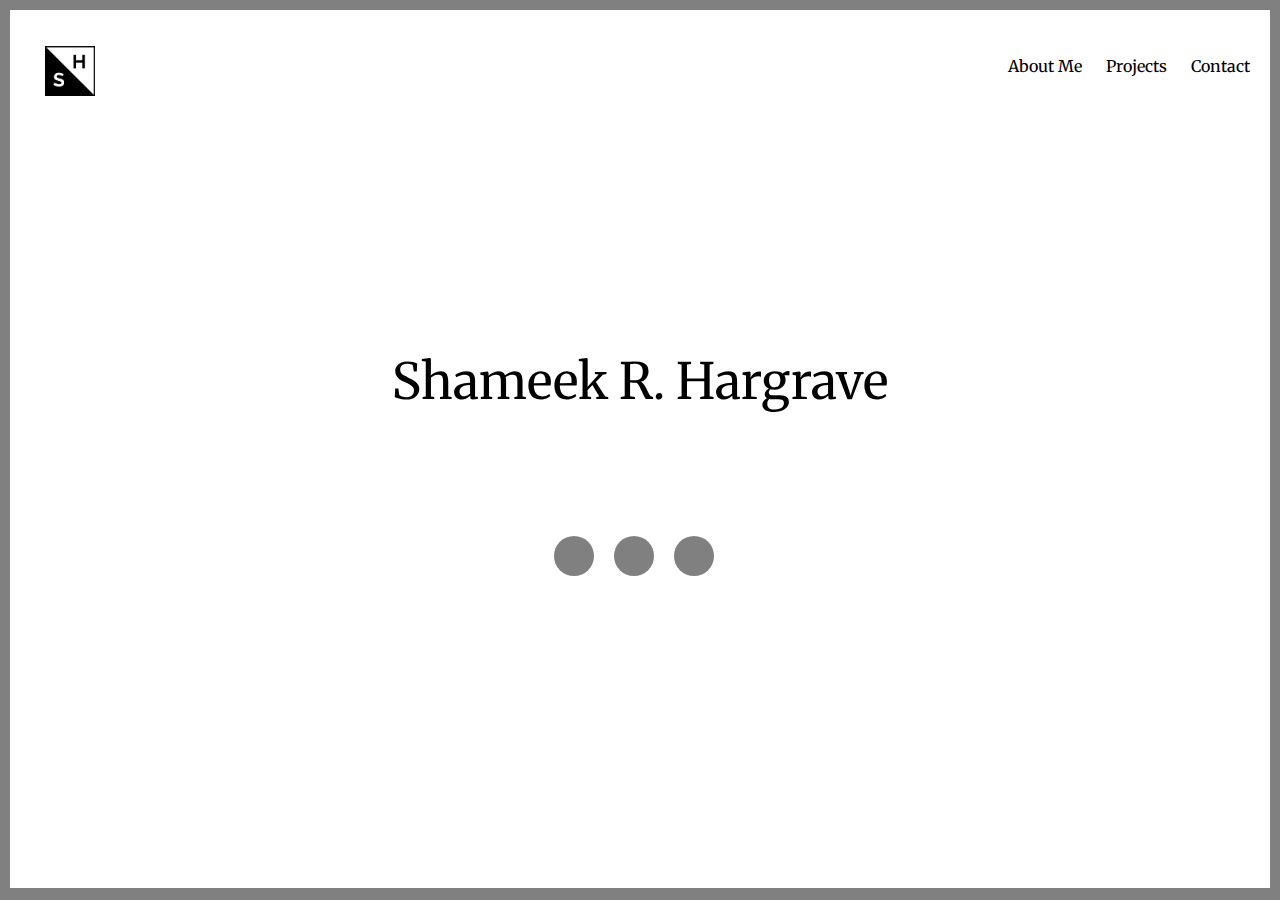
<file: index.html>
<!DOCTYPE html>
<html lang="en">

<head>
    <!-- Global site tag (gtag.js) - Google Analytics -->
    <script async src="https://www.googletagmanager.com/gtag/js?id=G-2EZCP3NKKQ"></script>
    <script>
    window.dataLayer = window.dataLayer || [];
    function gtag(){dataLayer.push(arguments);}
    gtag('js', new Date());

    gtag('config', 'G-2EZCP3NKKQ');
    </script>
    <meta charset="UTF-8">
    <meta name="viewport" content="width=device-width, initial-scale=1.0">
    <meta http-equiv="X-UA-Compatible" content="ie=edge">
    <link rel="shortcut icon" href="SH.jpg" type="image/png">
    <link rel="stylesheet" href="indexStyle.css">
    <link href="https://fonts.googleapis.com/css?family=Merriweather" rel="stylesheet">
    <link rel="stylesheet" href="https://use.fontawesome.com/releases/v5.2.0/css/all.css" integrity="sha384-hWVjflwFxL6sNzntih27bfxkr27PmbbK/iSvJ+a4+0owXq79v+lsFkW54bOGbiDQ"
        crossorigin="anonymous">
    <script src="JavaScript Files\typed.js"></script>
    <script src = "script.js" defer></script>
    <title>Shameek Hargrave</title>
</head>

<body>
    <div id="p1">
        <!--NavBar-->
        <div id = "navBar">
            <ul class="nav">
                <a href="index.html">
                    <img src="SH.jpg" class="logo_size" alt="Failed to Load">
                </a>
                <li>
                    <a href="aboutMe.html">About Me</a>
                </li>
                <li>
                    <a href="projects.html">Projects</a>
                </li>
                <li>
                    <a href="contact.html">Contact</a>
                </li>
            </ul>
        </div>
        <!--Typing effect strings-->
        <div id="typed-strings">
            <p>Shameek R. Hargrave</p>
            <p>Student</p>
            <p>Web Developer</p>
            <p>Innovator</p>
            <p>Shameek R. Hargrave</p>
        </div>
        <!--Typing Effect-->
        <div class="opening_font">
            <span id="typed"></span>
        </div>
        <div id = "sButtons">
        <ul class="social_button">
            <li>
                <a href="https://www.linkedin.com/in/shameek-hargrave/" class="button_code" target="_blank">
                    <i class="fab fa-linkedin-in"></i>
                </a>
            </li>
            <li>
                <a href="https://github.com/shameekASC5" class="button_code" target="_blank">
                    <i class="fab fa-github"></i>
                </a>
            </li>
            <li>
                <a href="https://twitter.com/Shameek02" class="button_code" target="_blank">
                    <i class="fab fa-twitter"></i>
                </a>
            </li>
        </ul>

        </div>
    </div>

</body>
</html>
</file>
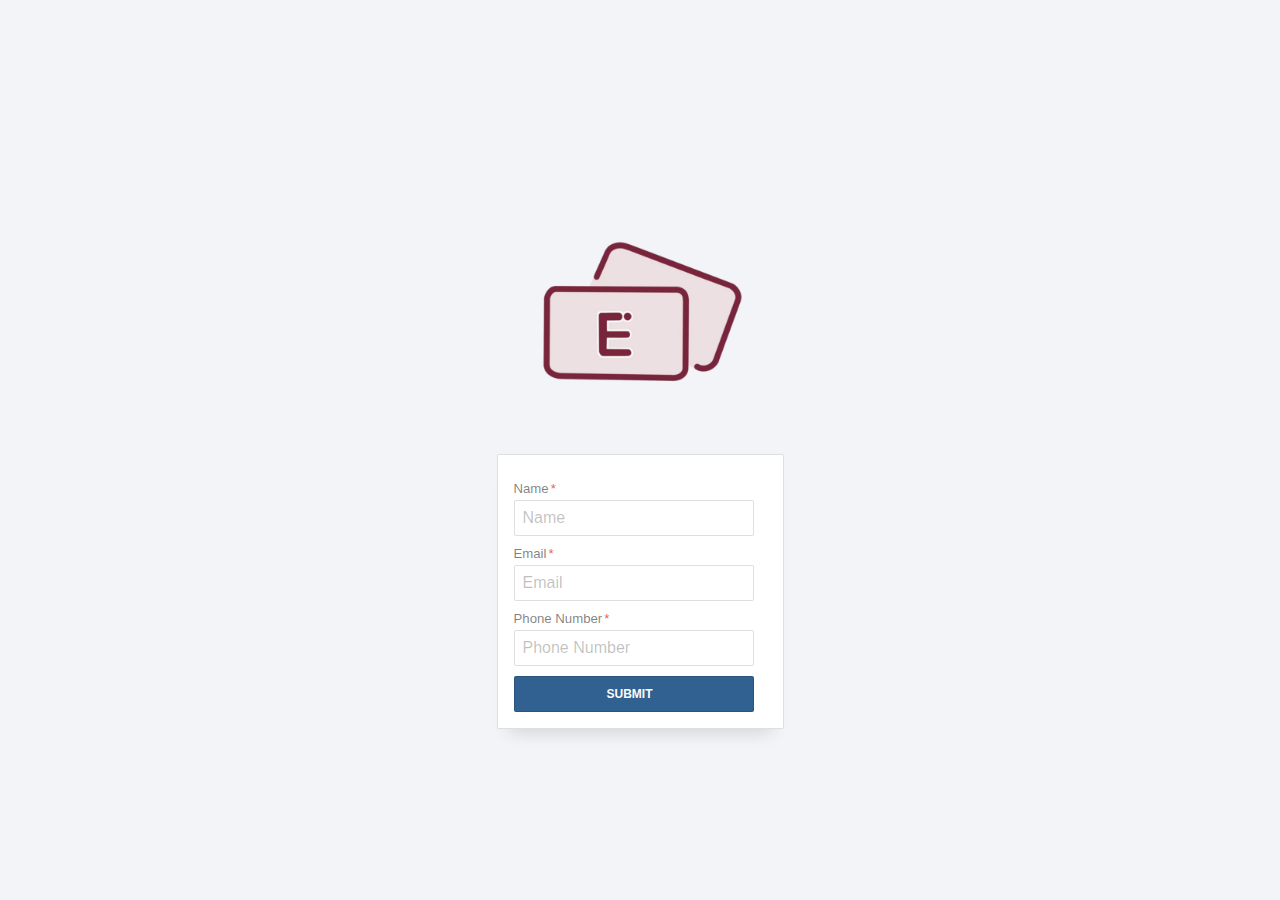
<file: easySplit/index.html>
<!DOCTYPE html>
<html>
<head>
    <meta charset="utf-8" />
    <meta http-equiv="X-UA-Compatible" content="IE=edge">
    <link rel="shortcut icon" href="logo.png" type="image/png">
    <title>Join My Group!</title>
    <meta name="viewport" content="width=device-width, initial-scale=1">
    <link href="https://fonts.googleapis.com/css?family=Merriweather" rel="stylesheet">
    <link rel="stylesheet" type="text/css" media="screen" href="style.css" />
    <script src="script.js"></script>
</head>
<body>
   <div id="main_container">
      <img src="logo.png" class="logo_size" alt="Failed to Load">
      <form method="post" action="#" onsubmit="javascript: findUUID()" id="login-form" class="login-form" autocomplete="off" role="main">
         <h1 class="a11y-hidden">New User in Group Form</h1>
         <div>
            <label class="label-name">
              <input type="name" class="text" name="name" placeholder="Name" tabindex="1" required />
              <span class="required">Name</span>
            </label>
          </div>
         <div>
           <label class="label-email">
             <input type="email" class="text" name="email" placeholder="Email" tabindex="1" required />
             <span class="required">Email</span>
           </label>
         </div>
         <!-- <input type="checkbox" name="show-password" class="show-password a11y-hidden" id="show-password" tabindex="3" />
         <label class="label-show-password" for="show-password">
           <span>Show Password</span>
         </label> -->
         <div>
           <label class="label-phone">
             <input type="text" class="text" name="phone" placeholder="Phone Number" tabindex="2" required />
             <span class="required">Phone Number</span>
           </label>
         </div>
         <input type="submit" value="Submit" />

       </form>
   </div>

</body>
</html>
</file>
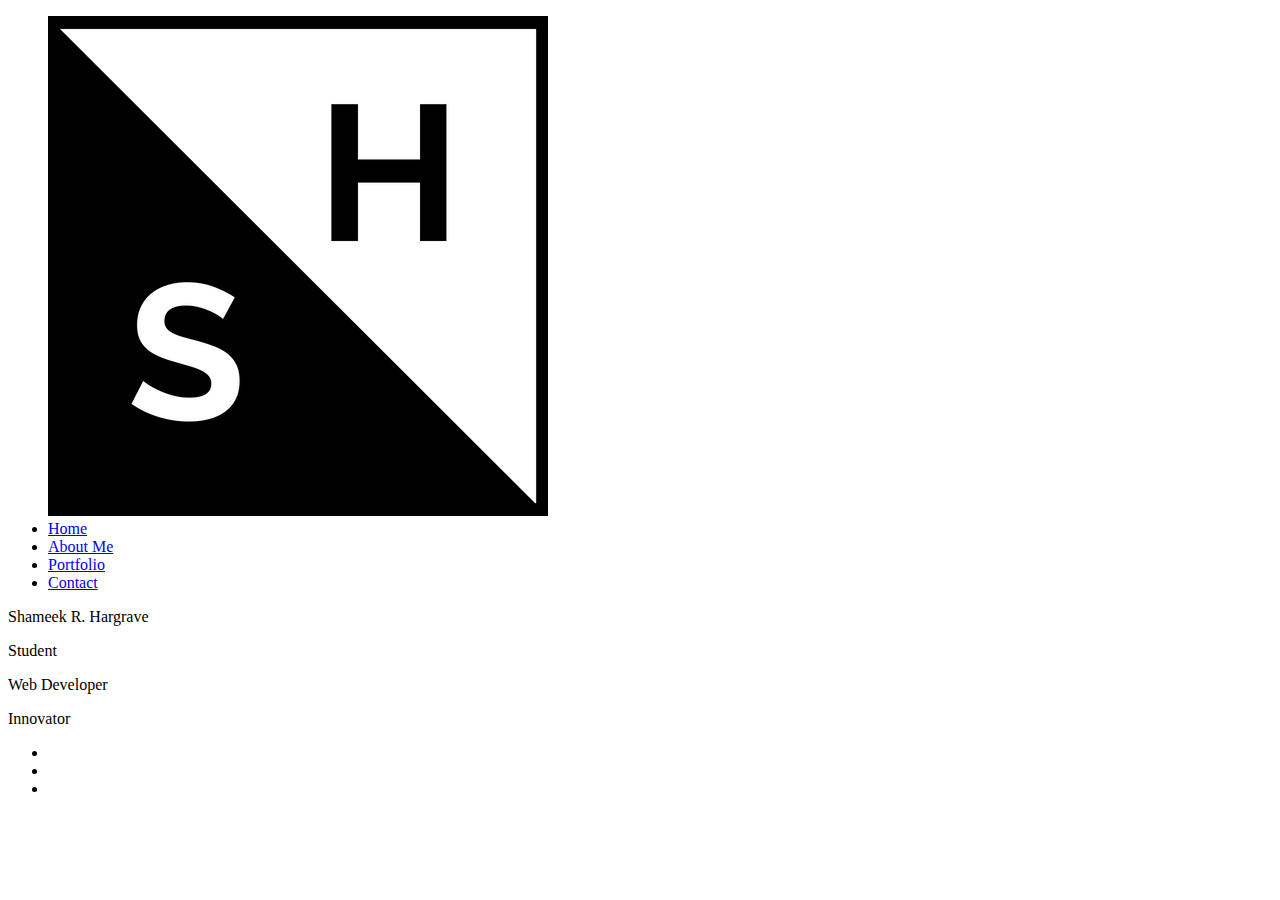
<file: Html Files/index.html>
<!DOCTYPE html>
<html lang="en">
<head>
    <meta charset="UTF-8">
    <meta name="viewport" content="width=device-width, initial-scale=1.0">
    <meta http-equiv="X-UA-Compatible" content="ie=edge">
    <link rel="shortcut icon" href="SH.jpg" type="image/png">
    <link rel="stylesheet" href="C:\Users\ASC Student\Desktop\shameek\GitHub Repositories\personalWebsite\Css files\style.css">
    <link href="https://fonts.googleapis.com/css?family=Merriweather" rel="stylesheet">
    <link rel="stylesheet" href="https://use.fontawesome.com/releases/v5.2.0/css/all.css" integrity="sha384-hWVjflwFxL6sNzntih27bfxkr27PmbbK/iSvJ+a4+0owXq79v+lsFkW54bOGbiDQ" crossorigin="anonymous">
    <script src = "C:\Users\ASC Student\Desktop\shameek\GitHub Repositories\personalWebsite\JavaScript Files\typed.js"></script>
    <title>Shameek Hargrave</title>
</head>
<body>
    <div id = "p1">
        <!--NavBar-->
        <div>
        <ul class = "nav">
            <a href = "#p1">
                <img src= "SH.jpg" class = "logo_size" alt="Failed to Load">
            </a>
            <li><a href = "index.html">Home</a></li>
            <li><a href = "aboutMe.html">About Me</a></li>
            <li><a href = "portfolio.html">Portfolio</a></li>
            <li><a href = "contact.html">Contact</a></li>
        </ul>
        </div>
        <!--Typing effect strings-->
        <div id="typed-strings">
            <p>Shameek R. Hargrave</p>
            <p>Student</p>
            <p>Web Developer</p>
            <p>Innovator</p>
        </div>
        <!--Typing Effect-->
    <div class = "opening_font">
    <span id="typed"></span>
    </div>
        <script>
            var typed = new Typed('#typed', {
                stringsElement: '#typed-strings',
                backSpeed: 40,
                typeSpeed: 40,
                loop: true,
                showCursor: false
            });
        </script>
        <ul class = "social_button">
        <li><a href = "https://www.linkedin.com/in/shameek-hargrave/" class = "button_code" target = "_blank"><i class="fab fa-linkedin-in"></i></a></li>
        <li><a href = "https://github.com/shameekASC5" class = "button_code" target = "_blank"><i class="fab fa-github"></i></a></li>
        <li><a href = "https://twitter.com/Shameek02" class = "button_code" target = "_blank"><i class="fab fa-twitter"></i></a></li>
        </ul>
    </div>
</body>
</html>
</file>
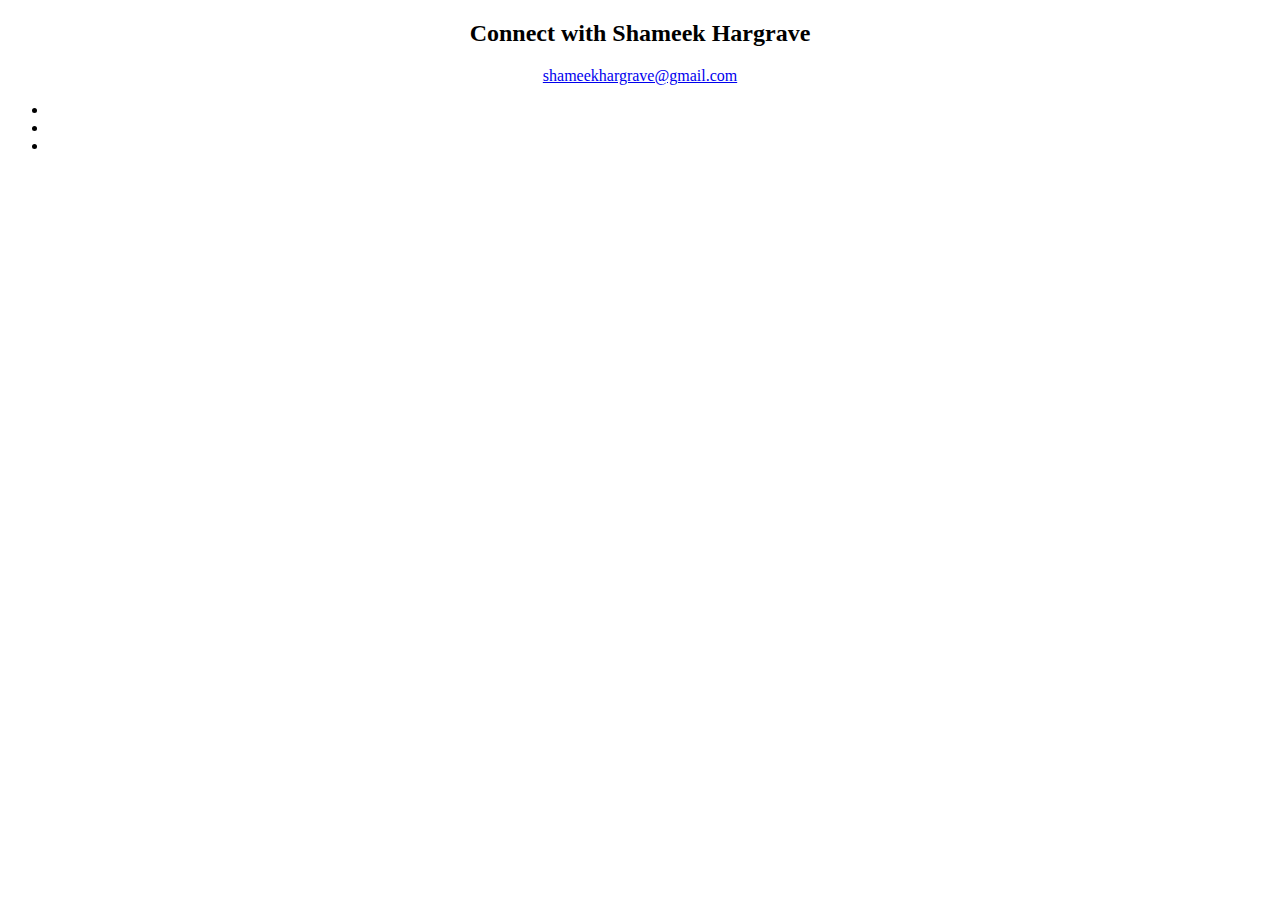
<file: contact.html>
<!DOCTYPE html>
<html lang="en">
<head>
    <meta charset="UTF-8">
    <meta name="viewport" content="width=device-width, initial-scale=1.0">
    <meta http-equiv="X-UA-Compatible" content="ie=edge">
    <link rel="shortcut icon" href="SH.jpg" type="image/png">
    <link href="https://fonts.googleapis.com/css?family=Merriweather" rel="stylesheet">
    <link rel="stylesheet" href="https://use.fontawesome.com/releases/v5.2.0/css/all.css" integrity="sha384-hWVjflwFxL6sNzntih27bfxkr27PmbbK/iSvJ+a4+0owXq79v+lsFkW54bOGbiDQ" crossorigin="anonymous">
    <link rel="stylesheet" href="C:\Users\ASC Student\Desktop\shameek\GitHub Repositories\personalWebsite\Css files\contactStyle.css">
    <link rel="stylesheet" href="https://use.fontawesome.com/releases/v5.2.0/css/all.css" integrity="sha384-hWVjflwFxL6sNzntih27bfxkr27PmbbK/iSvJ+a4+0owXq79v+lsFkW54bOGbiDQ" crossorigin="anonymous">
    <title>Shameek Hargrave</title>
</head>
<body>
    <center>
        <h2 class = "text_style">Connect with Shameek Hargrave</h2>
        <a href = "mailto:shameekhargrave@gmail.com">shameekhargrave@gmail.com</a>
    </center>
    <ul class = "social_button">
            <li><a href = "https://www.linkedin.com/in/shameek-hargrave/" class = "button_code" target = "_blank"><i class="fab fa-linkedin-in LI"></i></a></li>
            <li><a href = "https://github.com/shameekASC5" class = "button_code" target = "_blank"><i class="fab fa-github GH"></i></a></li>
            <li><a href = "https://twitter.com/Shameek02" class = "button_code" target = "_blank"><i class="fab fa-twitter TR"></i></a></li>
            </ul>

    
</body>
</html>
</file>
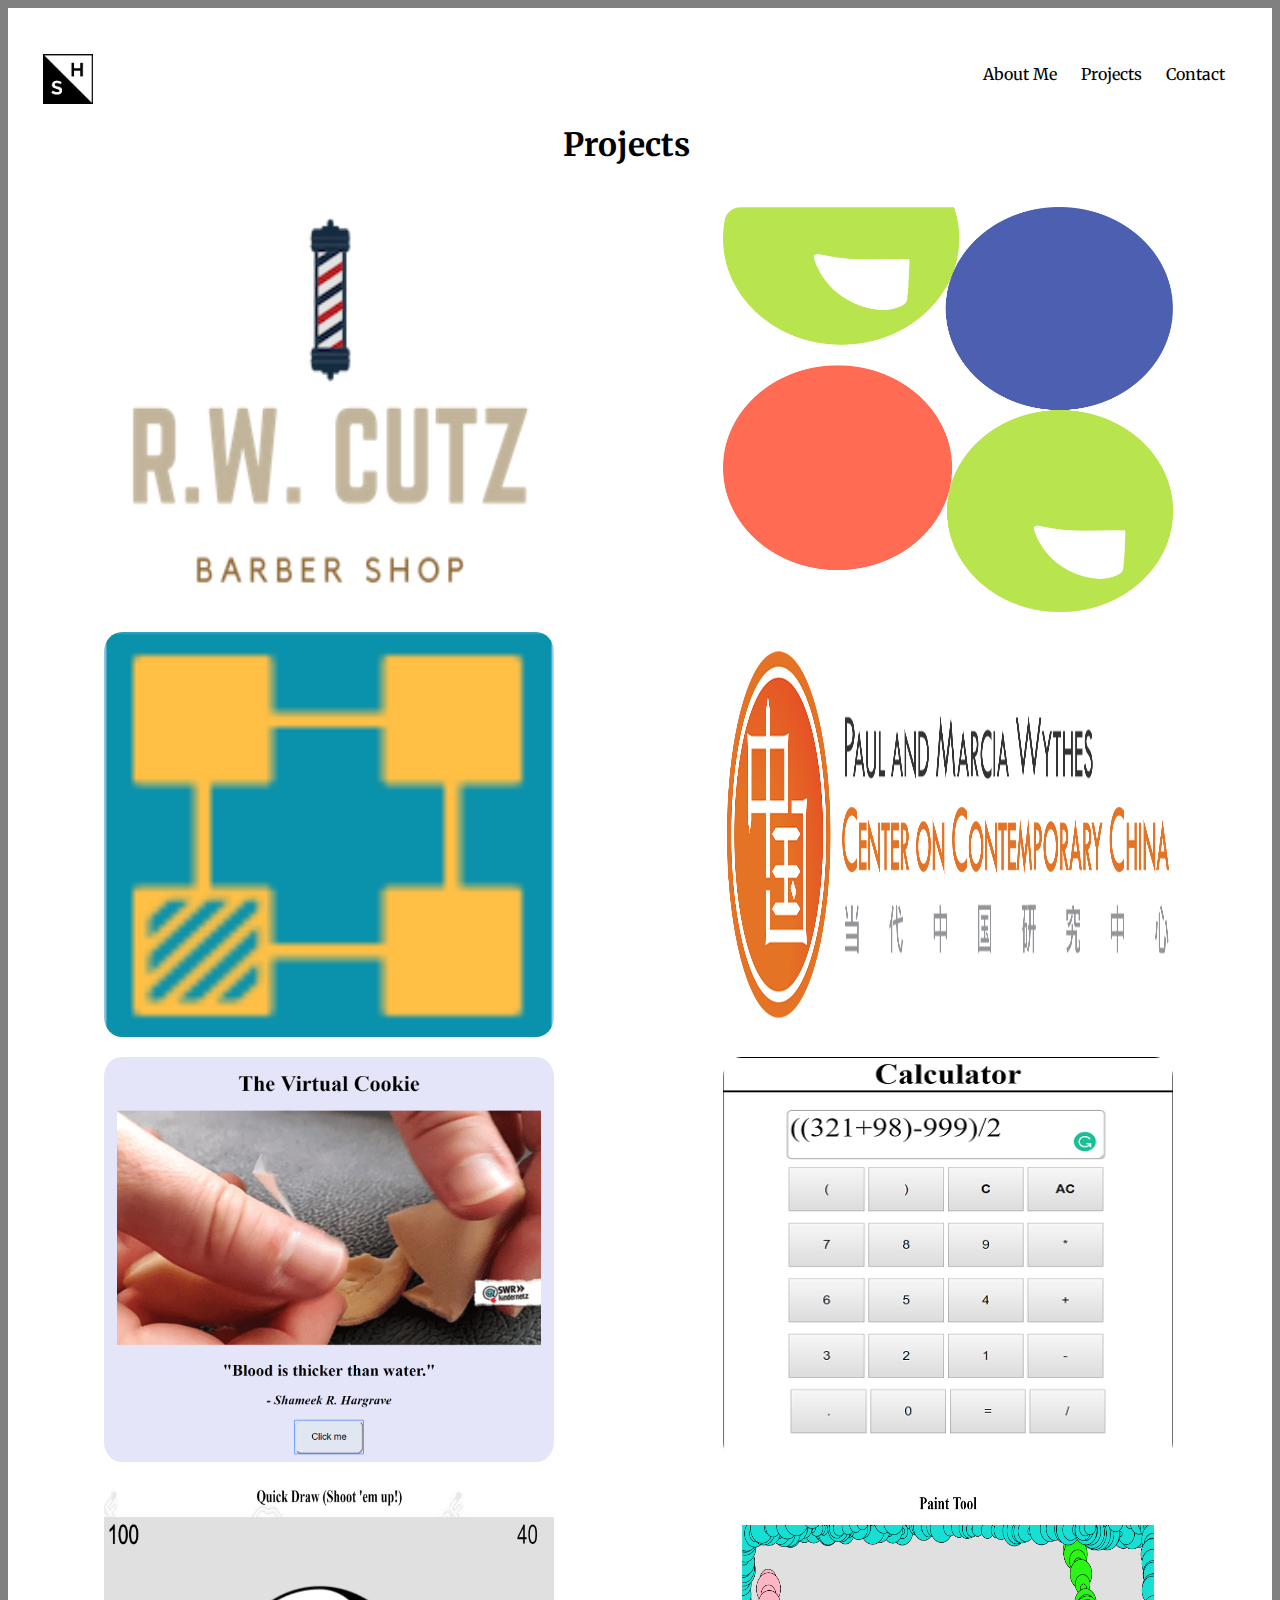
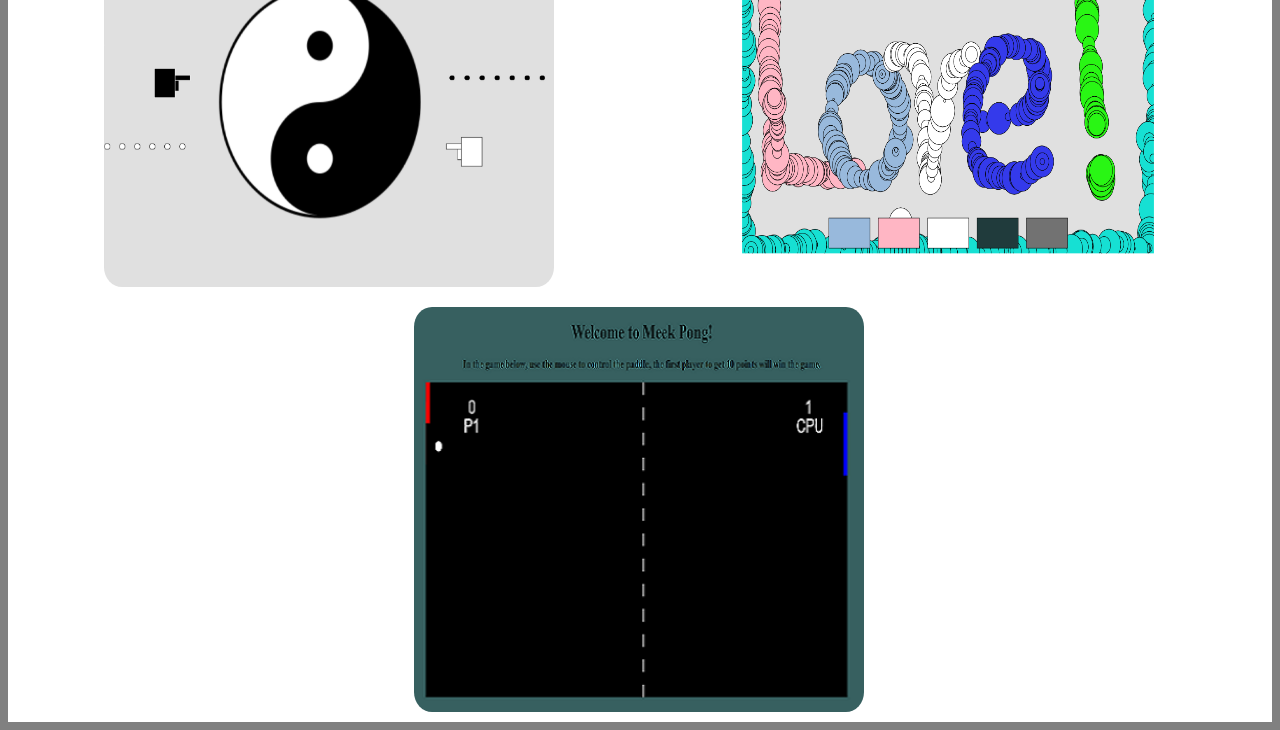
<file: projects.html>
<!DOCTYPE html>
<html>
<head>
    <meta charset="utf-8" />
    <meta http-equiv="X-UA-Compatible" content="IE=edge">
    <link rel="shortcut icon" href="SH.jpg" type="image/png">
    <title>Shameek Hargrave | Projects</title>
    <meta name="viewport" content="width=device-width, initial-scale=1">
    <link href="https://fonts.googleapis.com/css?family=Merriweather" rel="stylesheet">
    <link rel="stylesheet" type="text/css" media="screen" href="projectsStyle.css" />
    <script src="scriptProject.js"></script>
</head>
<body>
    <div id = main_container>
        <!--NavBar-->
        <div id = "navBar">
                <ul class="nav">
                    <a href="index.html">
                        <img src="SH.jpg" class="logo_size" alt="Failed to Load">
                    </a>
                    <li>
                        <a href="aboutMe.html">About Me</a>
                    </li>
                    <li>
                        <a href="projects.html">Projects</a>
                    </li>
                    <li>
                        <a href="contact.html">Contact</a>
                    </li>
                </ul>
            </div>
        <center>
            <h1>Projects</h1>
        </center>
        <div id = project_list>
        <!-- RW Cutz barbershop -->
            <div class="container project" onclick=rwCutz()>
                <img class = projectIMG src = "assets/rw_cutz.png" alt = "IMG Preview">
                <div class="overlay">
                    <div class="text">
                        <h3>Ronald Wang Cutz Barbershop</h3>
                        <p>A custom appointment booking website for local barbershop. Features a gallery of past work as well.</p>
                        </div>
                </div>
            </div>
        <!-- Mealize -->
            <div class="container project" onclick=mealize()>
                <img class = projectIMG src = "assets/mealize_logo.jpg" alt = "Mealize logo">
                <div class="overlay">
                    <div class="text">
                        <h3>Mealize</h3>
                        <p>A seamless meal planning platform that generates new weekly meal plans and finds you delicious meals that fit within your nutritional goals. Forget about the hassle of calorie counting and the strain of planning, and let us Mealize it!</p>
                        </div>
                </div>
            </div>

        <!-- Escape Vape -->
            <div class="container project" onclick=escapeVape()>
                <img class = projectIMG src = "assets/ev_logo.png" alt = "IMG Preview">
                <div class="overlay">
                    <div class="text">
                        <h3>Escape Vape</h3>
                        <h6>Not-for-profit</h6>
                        <p>EscapeVape is a mobile application that provides customized plans to help teens quit vaping. It includes a community messaging system.</p>
                        </div>
                </div>
            </div>
        <!-- Attitudes Toward China -->
            <div class="container project" onclick=attitudeTowardChina()>
                <img class = projectIMG src = "assets/ccc_logo.png" alt = "IMG Preview">
                <div class="overlay">
                    <div class="text">
                        <h3>Attitude Toward China</h3>
                        <p>Data visulation website for the Center on Contemporary China at Princeton University.</p>
                        </div>
                </div>
            </div>
        <!-- Fortune Cookie Sim -->
            <div class="container project" onclick="fortune()">
                <img class="projectIMG" src="assets/fortuneIMG.PNG" alt="IMG Preview">
                <div class="overlay">
                    <div class="text">
                        <h3>Fortune Cookie Simulator</h3>
                        <p>Maybe you want a cool fortune, but don't want to risk the <i>massive</i> caloric intake that 
                        a fortune cookie surely entails? Worry not! With the click of button you can access an awesome fortune, custom
                        tailored to you!</p>
                        </div>
                </div>
            </div>
        <!-- Calculator -->
            <div class="container project" onclick=calculator()>
                <img class = projectIMG src = "assets/calculatorIMG.PNG" alt = "IMG Preview">
                <div class="overlay">
                    <div class="text">
                    <h2>Calculator</h2>
                    <p>A reflection of simpler times, when calculators were intuitivly designed.</p>
                    </div>
                </div>
            </div>
        <!-- Hackathon -->
            <div class="container project" onclick=hackathon()>
                <img class = projectIMG src = "assets/hackathonIMG.PNG" alt = "IMG Preview">
                <div class="overlay">
                    <div class="text">
                    <h2>Quick Draw</h2>
                    <p>A simple two player game created in the span of five hours by a team of inspired engineers.</p>        
                    </div>
                </div>
            </div>
        <!-- Paint Tool -->
            <div class="container project" onclick=paintTool()>
                <img class = projectIMG src = "assets/paintIMG.PNG" alt = "IMG Preview">
                <div class="overlay">
                    <div class="text">
                        <h2>Paint Tool</h2>
                        <p>An online canvas to make the wildest designs a reality.</p>
                        <h6>Made with p5.js</h6>
                    </div>
                </div>
            </div>
        <!-- Meek Pong -->
            <div class="container project" onclick=meekPong()>
                 <img class = projectIMG src = "assets/meekpongIMG.PNG" alt = "IMG Preview">
                <div class="overlay">
                    <div class="text">
                    <h2>Meek Pong</h2>
                    <p>A clone of the first game to be released on the Atari.</p>
                    </div>
                </div>
            </div>
        </div>
    </div>
</body>
</html>
</file>
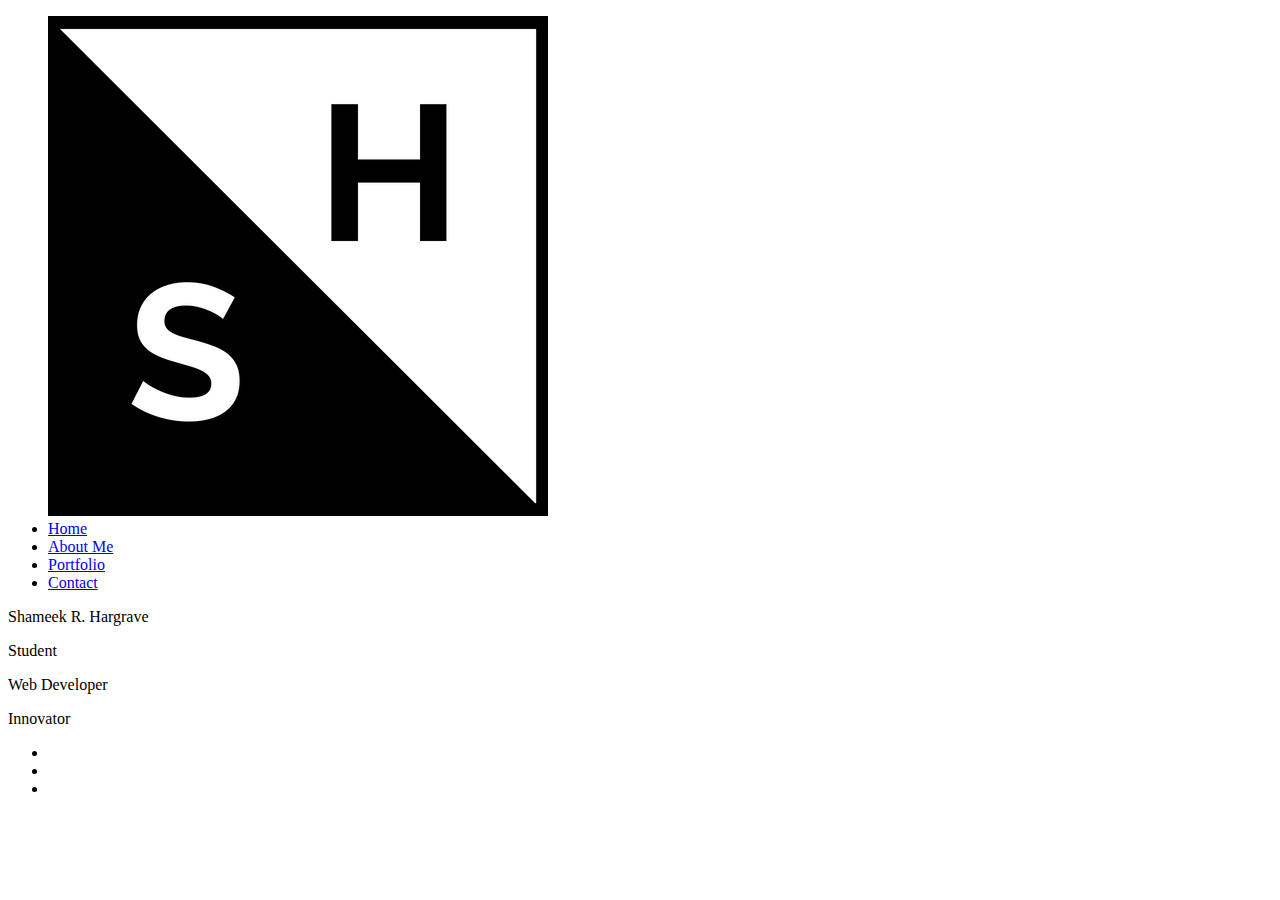
<file: Html Files/homePage.html>
<!DOCTYPE html>
<html lang="en">
<head>
    <meta charset="UTF-8">
    <meta name="viewport" content="width=device-width, initial-scale=1.0">
    <meta http-equiv="X-UA-Compatible" content="ie=edge">
    <link rel="shortcut icon" href="SH.jpg" type="image/png">
    <link rel="stylesheet" href="C:\Users\ASC Student\Desktop\shameek\GitHub Repositories\personalWebsite\Css files\style.css">
    <link href="https://fonts.googleapis.com/css?family=Merriweather" rel="stylesheet">
    <link rel="stylesheet" href="https://use.fontawesome.com/releases/v5.2.0/css/all.css" integrity="sha384-hWVjflwFxL6sNzntih27bfxkr27PmbbK/iSvJ+a4+0owXq79v+lsFkW54bOGbiDQ" crossorigin="anonymous">
    <script src = "C:\Users\ASC Student\Desktop\shameek\GitHub Repositories\personalWebsite\JavaScript Files\typed.js"></script>
    <title>Shameek Hargrave</title>
</head>
<body>
    <div id = "p1">
        <!--NavBar-->
        <div>
        <ul class = "nav">
            <a href = "#p1">
                <img src= "SH.jpg" class = "logo_size" alt="Failed to Load">
            </a>
            <li><a href = "homePage.html">Home</a></li>
            <li><a href = "aboutMe.html">About Me</a></li>
            <li><a href = "portfolio.html">Portfolio</a></li>
            <li><a href = "contact.html">Contact</a></li>
        </ul>
        </div>
        <!--Typing effect strings-->
        <div id="typed-strings">
            <p>Shameek R. Hargrave</p>
            <p>Student</p>
            <p>Web Developer</p>
            <p>Innovator</p>
        </div>
        <!--Typing Effect-->
    <div class = "opening_font">
    <span id="typed"></span>
    </div>
        <script>
            var typed = new Typed('#typed', {
                stringsElement: '#typed-strings',
                backSpeed: 40,
                typeSpeed: 40,
                loop: true,
                showCursor: false
            });
        </script>
        <ul class = "social_button">
        <li><a href = "https://www.linkedin.com/in/shameek-hargrave/" class = "button_code" target = "_blank"><i class="fab fa-linkedin-in"></i></a></li>
        <li><a href = "https://github.com/shameekASC5" class = "button_code" target = "_blank"><i class="fab fa-github"></i></a></li>
        <li><a href = "https://twitter.com/Shameek02" class = "button_code" target = "_blank"><i class="fab fa-twitter"></i></a></li>
        </ul>
    </div>
</body>
</html>
</file>
<file: indexStyle.css>
body {
    margin: 0;
    padding: 0;
    background-color: grey;
    font-family: "Merriweather";
}
.nav {
    color: white;
    list-style: none;
    text-align: right;
    padding: 20px 0 20px 0;
}

.nav > li {
    display: inline-block;
    padding-top: 10px;
    padding-right: 20px;
    /* width: 100%; */
}

.nav > li > a {
    color: Black;
    font-family: "Merriweather";
    text-decoration: none;
}

.nav > li > a:hover {
    border-bottom: solid 4px #f4df41;
    padding-bottom: 2px;
}

.opening_font {
    font-family: "Merriweather";
    font-size: 50px;
    line-height: 60vh;
    text-align: center;
}

.logo_size {
    float: left;
    padding-left: 35px;
    height: 50px;
}

ul a img {
    position: relative;
    transition: 1s;
}
ul a img:hover {
    transform: rotateX(360deg);
}

.social_button {
    display: flex;
    position: absolute;
    top: 60%;
    left: 48%;
    transform: translate(-50%, -50%);
    list-style: none;
}

.button_code {
    width: 40px;
    height: 40px;
    text-align: center;
    line-height: 40px;
    margin: 0 10px;
    background: grey;
    display: block;
    border-radius: 50%;
    text-decoration: none;
    color: black;
    position: relative;
    overflow: hidden;
}

ul li a .fab {
    position: relative;
    transition: 1s;
}
ul li a:hover .fab {
    transform: rotateY(360deg);
}

#p1 {
    background-size: cover;
    background: white;
    border: 10px solid grey;
    height: 97.5vh;
}

.button_code1 {
    width: 60px;
    height: 60px;
    text-align: center;
    line-height: 60px;
    margin: 0 10px;
    background: white;
    display: block;
    border-radius: 50%;
    text-decoration: none;
    position: relative;
    overflow: hidden;
    font-size: 25px;
}
.LI {
    color:#4875B4;
}

.GH {
    color:#6e5494;
}

.TR {
    color: #33CCFF;
}

h a {
    text-decoration: none;
    color: #99badd;
}



@media (max-width: 800px) {
    #aboutMe {
        font-size: 12px;
    }
    .opening_font {
        font-size: 24px;
    }
    .social_button {
        left: 45%;
    }
    ul li a {
        font-size: 16px;
    }
    .logo_size {
        padding-left: 10px;
    }
}
</file>
<file: easySplit/style.css>
html, body {
   align-items: center;
   background: #f2f4f8;
   border: 0;
   display: flex;
   font-family: Helvetica, Arial, sans-serif;
   font-size: 16px;
   height: 100%;
   justify-content: center;
   margin: 0;
   padding: 0;
 }
 
 form {
   --background: white;
   --border: rgba(0, 0, 0, 0.125);
   --borderDark: rgba(0, 0, 0, 0.25);
   --borderDarker: rgba(0, 0, 0, 0.5);
   --bgColorH: 0;
   --bgColorS: 0%;
   --bgColorL: 98%;
   --fgColorH: 210;
   --fgColorS: 50%;
   --fgColorL: 38%;
   --shadeDark: 0.3;
   --shadeLight: 0.7;
   --shadeNormal: 0.5;
   --borderRadius: 0.125rem;
   --highlight: #306090;
   background: white;
   border: 1px solid var(--border);
   border-radius: var(--borderRadius);
   box-shadow: 0 1rem 1rem -0.75rem var(--border);
   display: flex;
   flex-direction: column;
   padding: 1rem;
   position: relative;
   overflow: hidden;
 }
 
 form .email, form .email a {
   color: hsl(var(--fgColorH), var(--fgColorS), var(--fgColorL));
   font-size: 0.825rem;
   order: 4;
   text-align: center;
   margin-top: 0.25rem;
   outline: 1px dashed transparent;
   outline-offset: 2px;
   display: inline;
 }
 
 form a:hover {
   color: hsl(var(--fgColorH), var(--fgColorS), calc(var(--fgColorL) * 0.85));
   transition: color 0.25s;
 }
 
 form a:focus {
   color: hsl(var(--fgColorH), var(--fgColorS), calc(var(--fgColorL) * 0.85));
   outline: 1px dashed hsl(var(--fgColorH), calc(var(--fgColorS) * 2), calc(var(--fgColorL) * 1.15));
   outline-offset: 2px;
 }
 
 form > div {
   order: 2;
 }
 
 label {
   display: flex;
   flex-direction: column;
 }
 
 .label-show-password {
   order: 3;
 }
 
 label > span {
   color: var(--borderDarker);
   display: block;
   font-size: 0.825rem;
   margin-top: 0.625rem;
   order: 1;
   transition: all 0.25s;
 }
 
 label > span.required::after {
   content: "*";
   color: #dd6666;
   margin-left: 0.125rem;
 }
 
 label input {
   order: 2;
   outline: none;
 }
 
 label input::placeholder {
   color: var(--borderDark);
 }
 
 /* trick from https://css-tricks.com/snippets/css/password-input-bullet-alternatives/ */
 label input[name="password"] {
   -webkit-text-security: disc;
 }
 
 input[name="show-password"]:checked ~ div label input[name="password"] {
   -webkit-text-security: none;
 }
 
 label:hover span {
   color: hsl(var(--fgColorH), var(--fgColorS), var(--fgColorL));
 }
 
 input[type="checkbox"] + div label:hover span::before,
 label:hover input.text {
   border-color: hsl(var(--fgColorH), var(--fgColorS), var(--fgColorL));
 }
 
 label input.text:focus,
 label input.text:active {
   border-color:  hsl(var(--fgColorH), calc(var(--fgColorS) * 2), calc(var(--fgColorL) * 1.15));
   box-shadow: 0 1px  hsl(var(--fgColorH), calc(var(--fgColorS) * 2), calc(var(--fgColorL) * 1.15));
 }
 
 input.text:focus + span,
 input.text:active + span {
   color:  hsl(var(--fgColorH), calc(var(--fgColorS) * 2), calc(var(--fgColorL) * 1.15));
 }
 
 input {
   border: 1px solid var(--border);
   border-radius: var(--borderRadius);
   box-sizing: border-box;
   font-size: 1rem;
   height: 2.25rem;
   line-height: 1.25rem;
   margin-top: 0.25rem;
   order: 2;
   padding: 0.25rem 0.5rem;
   width: 15rem;
   transition: all 0.25s;
 }
 
 input[type="submit"] {
   color: hsl(var(--bgColorH), var(--bgColorS), var(--bgColorL));
   background: hsl(var(--fgColorH), var(--fgColorS), var(--fgColorL));
   font-size: 0.75rem;
   font-weight: bold;
   margin-top: 0.625rem;
   order: 4;
   outline: 1px dashed transparent;
   outline-offset: 2px;
   padding-left: 0;
   text-transform: uppercase;
 }
 
 input[type="checkbox"]:focus + label span::before,
 input[type="submit"]:focus {
   outline: 1px dashed hsl(var(--fgColorH), calc(var(--fgColorS) * 2), calc(var(--fgColorL) * 1.15));
   outline-offset: 2px;
 }
 
 input[type="submit"]:focus {
   background: hsl(var(--fgColorH), var(--fgColorS), calc(var(--fgColorL) * 0.85));
 }
 
 input[type="submit"]:hover {
   background: hsl(var(--fgColorH), var(--fgColorS), calc(var(--fgColorL) * 0.85));
 }
 
 input[type="submit"]:active {
   background: hsl(var(--fgColorH), calc(var(--fgColorS) * 2), calc(var(--fgColorL) * 1.15));
   transition: all 0.125s;
 }
 
 /** Checkbox styling */
 .a11y-hidden {
   position: absolute;
   top: -1000em;
   left: -1000em;
 }
 
 input[type="checkbox"] + label span {
   padding-left: 1.25rem;
   position: relative;
 }
 
 input[type="checkbox"] + label span::before {
   content: "";
   display: block;
   position: absolute;
   top: 0;
   left: 0;
   width: 0.75rem;
   height: 0.75rem;
   border: 1px solid var(--borderDark);
   border-radius: var(--borderRadius);
   transition: all 0.25s;
   outline:1px dashed transparent;
   outline-offset: 2px;
 }
 
 input[type="checkbox"]:checked + label span::after {
   content: "";
   display: block;
   position: absolute;
   top: 0.1875rem;
   left: 0.1875rem;
   width: 0.375rem;
   height: 0.375rem;
   border: 1px solid var(--borderDark);
   border-radius: var(--borderRadius);
   transition: all 0.25s;
   outline:1px dashed transparent;
   outline-offset: 2px;
   background: hsl(var(--fgColorH), var(--fgColorS), var(--fgColorL));
 }
 
 /** PERSON */
 figure {
   --skinH: 30;
   --skinS: 100%;
   --skinL: 87%;
   --hair: rgb(180,70,60);
   background: hsl(var(--fgColorH), calc(var(--fgColorS) * 2), 95%);
   border: 1px solid rgba(0,0,0,0.0625);
   border-radius: 50%;
   height: 0;
   margin: auto auto;
   margin-bottom: 2rem;
   order: 1;
   padding-top: 60%;
   position: relative;
   width: 60%;
   overflow: hidden;
 }
 
 figure div {
   position: absolute;
   transform: translate(-50%, -50%);
 }
 
 figure .skin {
   background: hsl(var(--skinH), var(--skinS), var(--skinL));
   box-shadow: inset 0 0 3rem hsl(var(--skinH), var(--skinS), calc(var(--skinL) * 0.95));
 }
 
 figure .head {
   top: 40%;
   left: 50%;
   width: 60%;
   height: 60%;
   border-radius: 100%;
   box-shadow: 0 -0.175rem 0 0.125rem var(--hair);
 }
 
 figure  .ears {
   top: 47%;
   left: 50%;
   white-space: nowrap;
 }
 
 figure .ears::before,
 figure .ears::after {
   content: "";
   background: hsl(var(--skinH), var(--skinS), var(--skinL));
   border-radius: 50%;
   width: 1rem;
   height: 1rem;
   display: inline-block;
   margin: 0 2.1rem;
 }
 
 figure .head .eyes {
   top: 55%;
   left: 50%;
   white-space: nowrap;
 }
 
 @-webkit-keyframes blink {
   0%, 90%, 100% {
     height: 10px;
   }
   95% {
     height: 0;
   }
 }
 
 @keyframes blink {
   0%, 90%, 100% {
     height: 10px;
   }
   95% {
     height: 0px;
   }
 }
 
 figure .head .eyes::before,
 figure .head .eyes::after {
   content: "";
   background: var(--borderDarker);
   border-radius: 50%;
   width: 10px;
   height: 10px;
   display: inline-block;
   margin: 0 0.5rem;
   -webkit-animation: blink 5s infinite;
   animation: blink 5s infinite;
   transition: all 0.15s;
 }
 
 input[name="show-password"]:checked ~ figure .head .eyes::before,
 input[name="show-password"]:checked ~ figure .head .eyes::after {
   height: 0.125rem;
   animation: none;
 }
 
 figure .head .mouth {
   border: 0.125rem solid transparent;
   border-bottom: 0.125rem solid var(--borderDarker);
   width: 25%;
   border-radius: 50%;
   transition: all 0.5s
 }
 
 form:invalid figure .head .mouth {
   top: 75%;
   left: 50%;
   height: 10%;
 }
 
 form:valid figure .head .mouth {
   top: 60%;
   left: 50%;
   width: 40%;
   height: 40%;
 }
 
 figure .hair {
   top: 40%;
   left: 50%;
   width: 66.66%;
   height: 66.66%;
   border-radius: 100%;
   overflow: hidden;
 }
 
 figure .hair::before {
   content: "";
   display: block;
   position: absolute;
   width: 100%;
   height: 100%;
   background: var(--hair);
   border-radius: 50%;
   top: -60%;
   left: -50%;
   box-shadow: 4rem 0 var(--hair);
 }
 
 figure .neck {
   width: 10%;
   height: 40%;
   top: 62%;
   left: 50%;
   background: hsl(var(--skinH), var(--skinS), calc(var(--skinL) * 0.94));
   border-radius: 0 0 2rem 2rem;
   box-shadow: 0 0.25rem var(--border);
 }
 
 figure .person-body {
   width: 60%;
   height: 100%;
   border-radius: 50%;
   background: red;
   left: 50%;
   top: 126%;
   background: hsl(var(--fgColorH), var(--fgColorS), var(--fgColorL));
 }
 
 figure .shirt-1,
 figure .shirt-2 {
   width: 12%;
   height: 7%;
   background: hsl(var(--bgColorH), var(--bgColorS), var(--bgColorL));
   top: 76%;
   left: 36.5%;
   transform: skew(-10deg) rotate(15deg)
 }
 
 figure .shirt-2 {
   left: 52.5%;
   transform: skew(10deg) rotate(-15deg)
 }
</file>
<file: projectsStyle.css>
body 
{
    background-color: grey;
    font-family: "Merriweather", serif;
}
#main_container
{
    background-color: white;
    padding: 10px 3vh 10px 0px;
}
/* Navbar */
.nav {
    color: white;
    list-style: none;
    text-align: right;
    padding: 20px 0 20px 0;
}

.nav > li {
    display: inline-block;
    padding-top: 10px;
    padding-right: 20px;
    /* width: 100%; */
}

.nav > li > a {
    color: Black;
    font-family: "Merriweather";
    text-decoration: none;
}

.nav > li > a:hover {
    border-bottom: solid 4px #f4df41;
    padding-bottom: 2px;
}

.opening_font {
    font-family: "Merriweather";
    font-size: 50px;
    line-height: 60vh;
    text-align: center;
}

.logo_size {
    float: left;
    padding-left: 35px;
    height: 50px;
}

ul a img {
    position: relative;
    transition: 1s;
}
ul a img:hover {
    transform: rotateX(360deg);
}
/* End of Navbar */
#project_list
{
    display: flex;
    flex-wrap: wrap;
    justify-content: space-around;
    /* align-items:center; */
    
}
.project 
{
    /* background-color: white; */
    text-align: center;
    width: 500px;
    height: 500px;
    margin: 10px;
}

.projectIMG 
{
    padding: 0px  2px;
    margin:10px;
    border-radius: 20px;    
}

.project img
{
    width: 100%;
    height: 100%;
}
.container 
{
    position: relative;
    width: 50vh;
    height: 45vh;    
}
  
  
.overlay {
    position: absolute;
    top: 10px;
    bottom: 1px;
    left: 10px;
    right: 0;
    height: 100%;
    width: 101%;
    opacity: 0;
    transition: .5s ease;
    background-color: white;
    border-radius: 20px;
}
  
.container:hover .overlay 
{
    opacity: 1;
}
  
.text 
{
    color: black;
    font-size: 20px;
    position: absolute;
    top: 50%;
    left: 50%;
    -webkit-transform: translate(-50%, -50%);
    -ms-transform: translate(-50%, -50%);
    transform: translate(-50%, -50%);
    /* text-align: center; */
    font-size: 17px;
}
</file>
